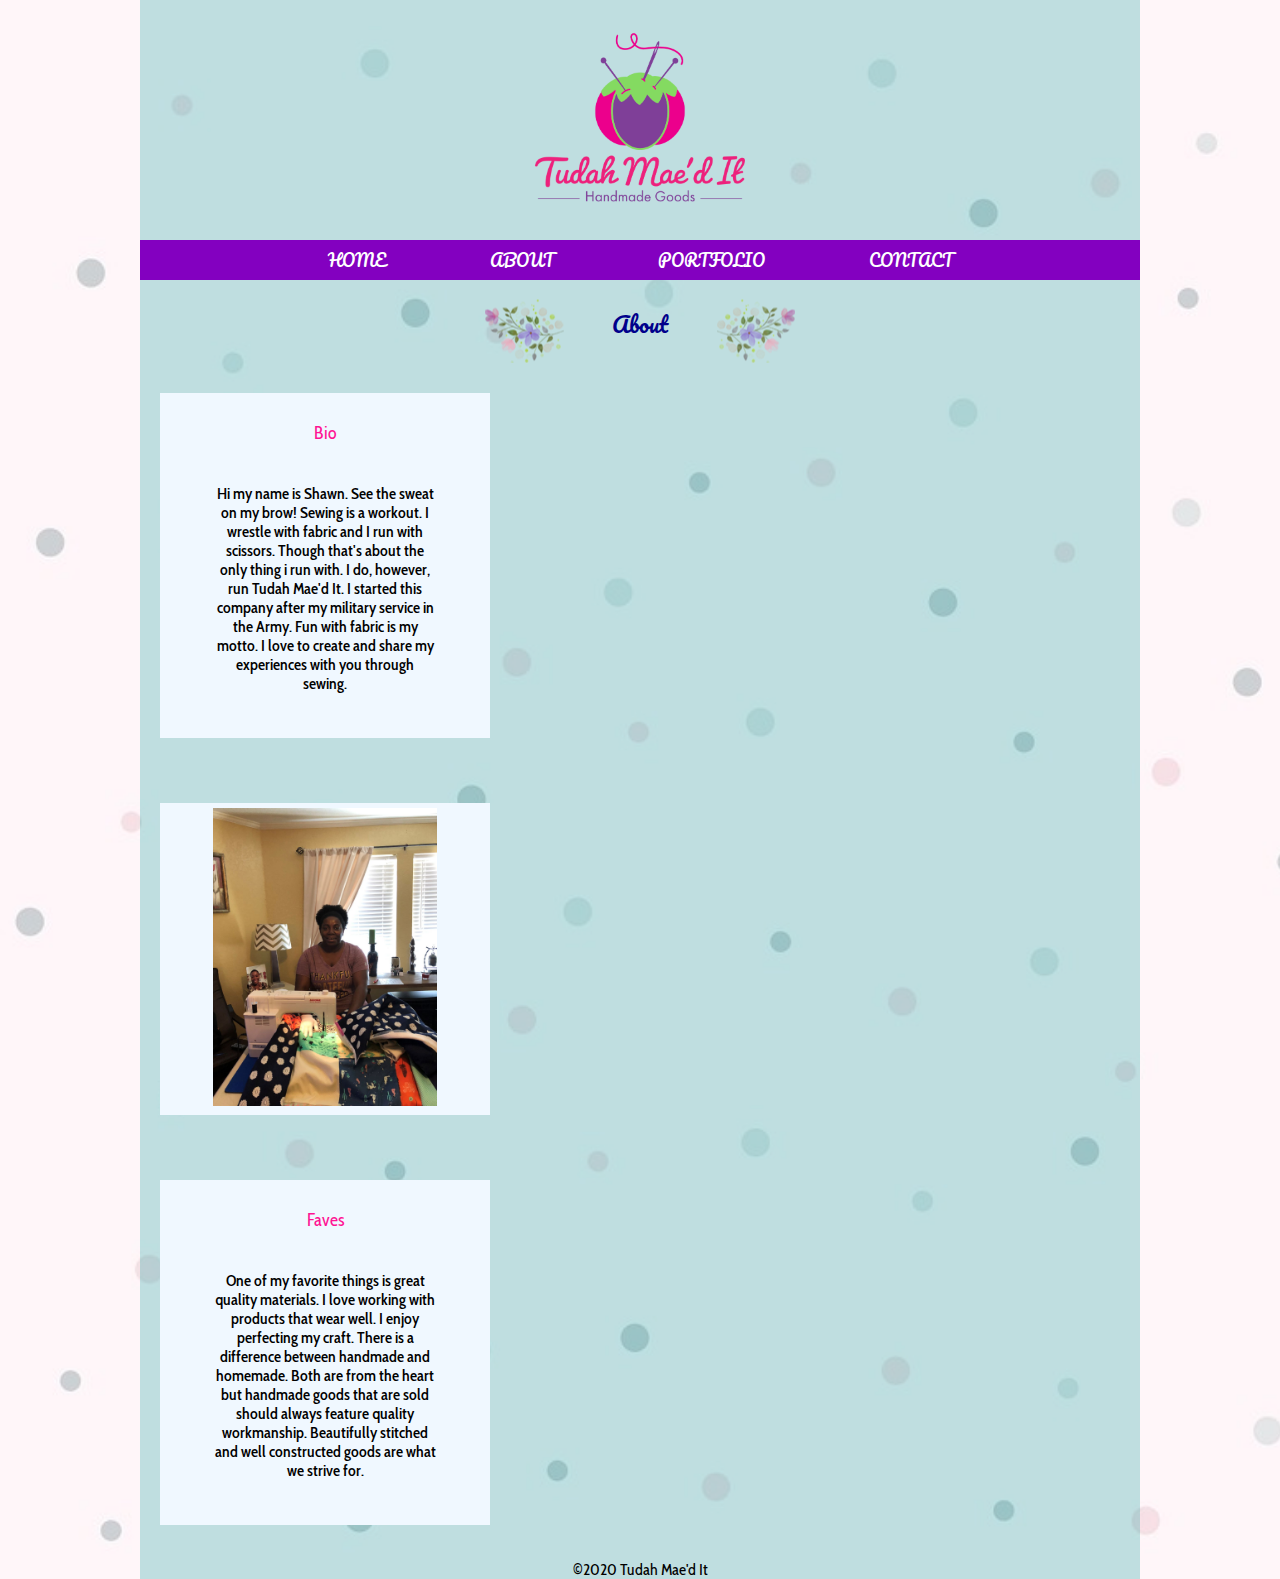
<file: about.html>
<!doctype html>
<html>
<head>
<meta charset="utf-8">
    <meta name="viewport" content="width=device-width, initial-scale=1, shrink-to-fit=no">
	<title>About</title>
		<link href="https://fonts.googleapis.com/css2?family=Cabin+Condensed&family=Pacifico&display=swap" rel="stylesheet">
	<link rel="stylesheet" href="https://stackpath.bootstrapcdn.com/bootstrap/4.5.0/css/bootstrap.min.css" integrity="sha384-9aIt2nRpC12Uk9gS9baDl411NQApFmC26EwAOH8WgZl5MYYxFfc+NcPb1dKGj7Sk" crossorigin="anonymous">
		<link rel="stylesheet" href="test.css">
	
</head>

<body>

	<div class="wrapper">
		<img class="imglogo" src="images/logo1.png" alt="logo"/>
		
	<nav>
		<ul>
			<li><a href="index.html">Home</a></li>
			<li><a href="about.html">About</a></li>
			<li><a href="portfolio.html">Portfolio</a></li>
			<li><a href="contact.html">Contact</a></li>
		</ul>
	</nav>
<h1>About</h1>
			<div class="row">
  <div class="column">
    <div class="content">
           <h3>Bio</h3>
      <center><p> Hi my name is Shawn. See the sweat on my brow! Sewing is a workout. I wrestle with fabric and I run with scissors. Though that's about the only thing i run with. I do, however, run Tudah Mae'd It. I started this company after my military service in the Army. Fun with fabric is my motto. I love to create and share my experiences with you through sewing.</p></center>
    </div>
  </div>
  <div class="column">
    <div class="content">
    <img src="images/sewingprofile.jpeg" alt="Profile picture" style="width: 70%">
       </div>
  </div>
  <div class="column">
    <div class="content">
          <h3>Faves</h3>
     <center><p>One of my favorite things is great quality materials. I love working with products that wear well. I enjoy perfecting my craft. There is a difference between handmade and homemade. Both are from the heart but handmade goods that are sold should always feature quality workmanship. Beautifully stitched and well constructed goods are what we strive for.</p></center>
		
       </div>
	  </div>
		</div>
		<footer>&copy;2020 Tudah Mae'd It</footer>
	</div>
	
	</body>
</html>
</file>
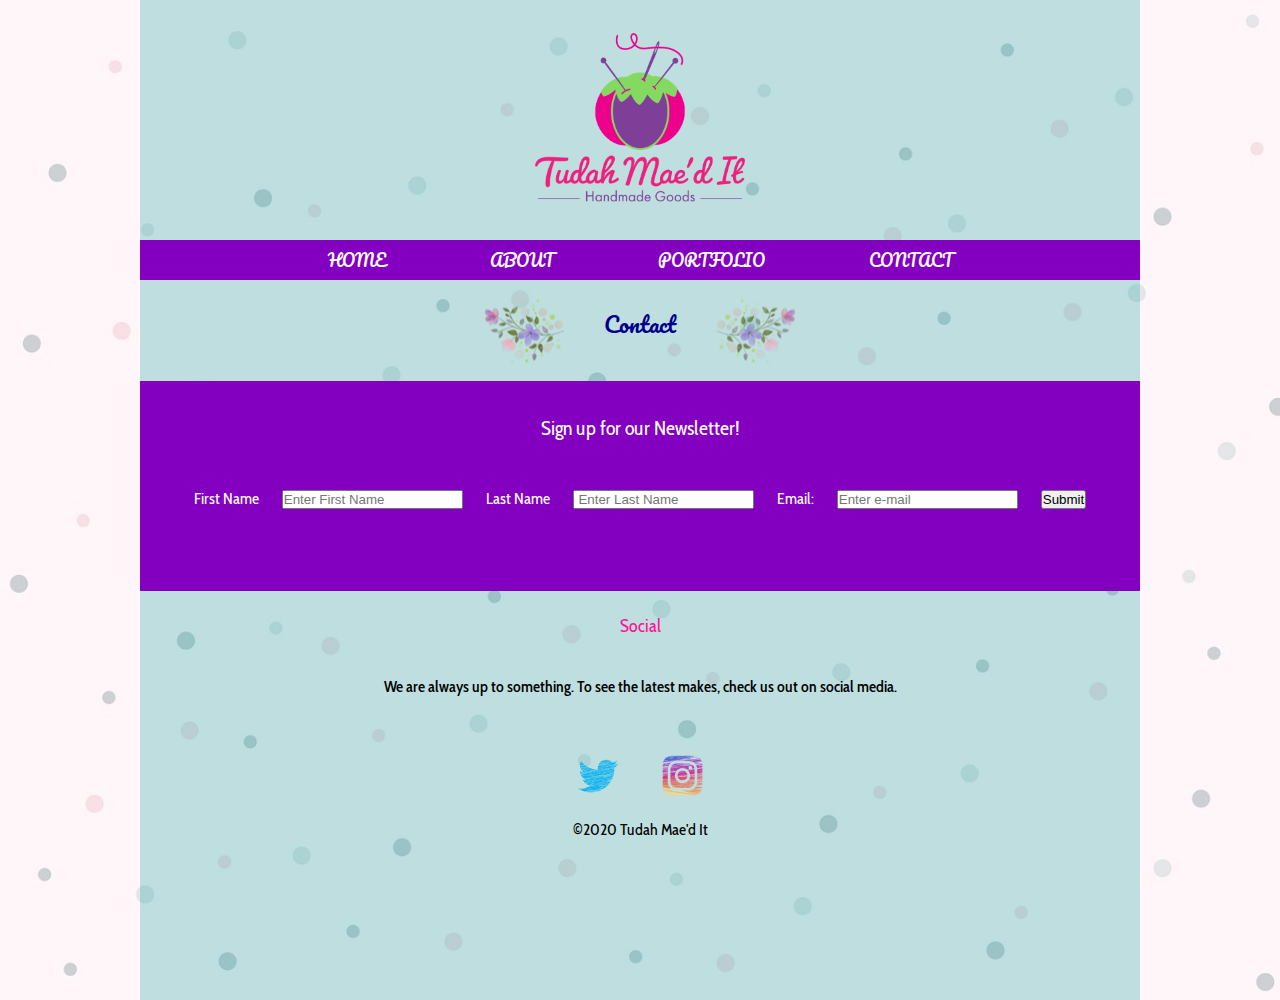
<file: contact.html>
<!doctype html>
<html lang="en">
  <head>
        <meta charset="utf-8">
    <meta name="viewport" content="width=device-width, initial-scale=1, shrink-to-fit=no">
   
    <link rel="stylesheet" href="https://stackpath.bootstrapcdn.com/bootstrap/4.5.0/css/bootstrap.min.css" integrity="sha384-9aIt2nRpC12Uk9gS9baDl411NQApFmC26EwAOH8WgZl5MYYxFfc+NcPb1dKGj7Sk" crossorigin="anonymous">
	 <link href="https://fonts.googleapis.com/css2?family=Cabin+Condensed&family=Pacifico&display=swap" rel="stylesheet">
	  <link rel="stylesheet" href="test.css">
<title>Contact</title>

  </head>
  <body>
	  <div class="wrapper">
<img class="imglogo" src="images/logo1.png" alt="logo"/>
	<nav>
		<ul>
			<li><a href="index.html">Home</a></li>
			<li><a href="about.html">About</a></li>
			<li><a href="portfolio.html">Portfolio</a></li>
			<li><a href="contact.html">Contact</a></li>
		</ul>
	</nav>
	
				<h1>Contact</h1>
	<br>
	<div class="form">
	  <form>
		  <h2>Sign up for our Newsletter!</h2>
		  <br>
		  <label for="first">First Name</label>
			<input type="text" id="first" placeholder="Enter First Name">
		  <label for="last">Last Name</label>
			<input type="text" id="last" placeholder=" Enter Last Name">
		      <label for="email">Email:</label>
			<input type="text" id="email" placeholder="Enter e-mail">
			<button type="submit" name="submit">Submit</button>
		</form>
		</div>
		
		<center>
			<h3>Social</h3>
		<p> We are always up to something. To see the latest makes, check us out on social media.</p>
	<div class="twitter insta">
	   <a href="https://www.twitter.com"> <img class="twitter" src="images/twitter.png" alt="Twitter link" width="10%"></a>
	   <a href="https://www.instagram.com"> <img class="insta" src="images/instagram.png" alt="Instagram link" width="10%"></a>
		</div>
		</center>
			<footer>&copy;2020 Tudah Mae'd It</footer>
		</div>
	</body>
</html>
</file>
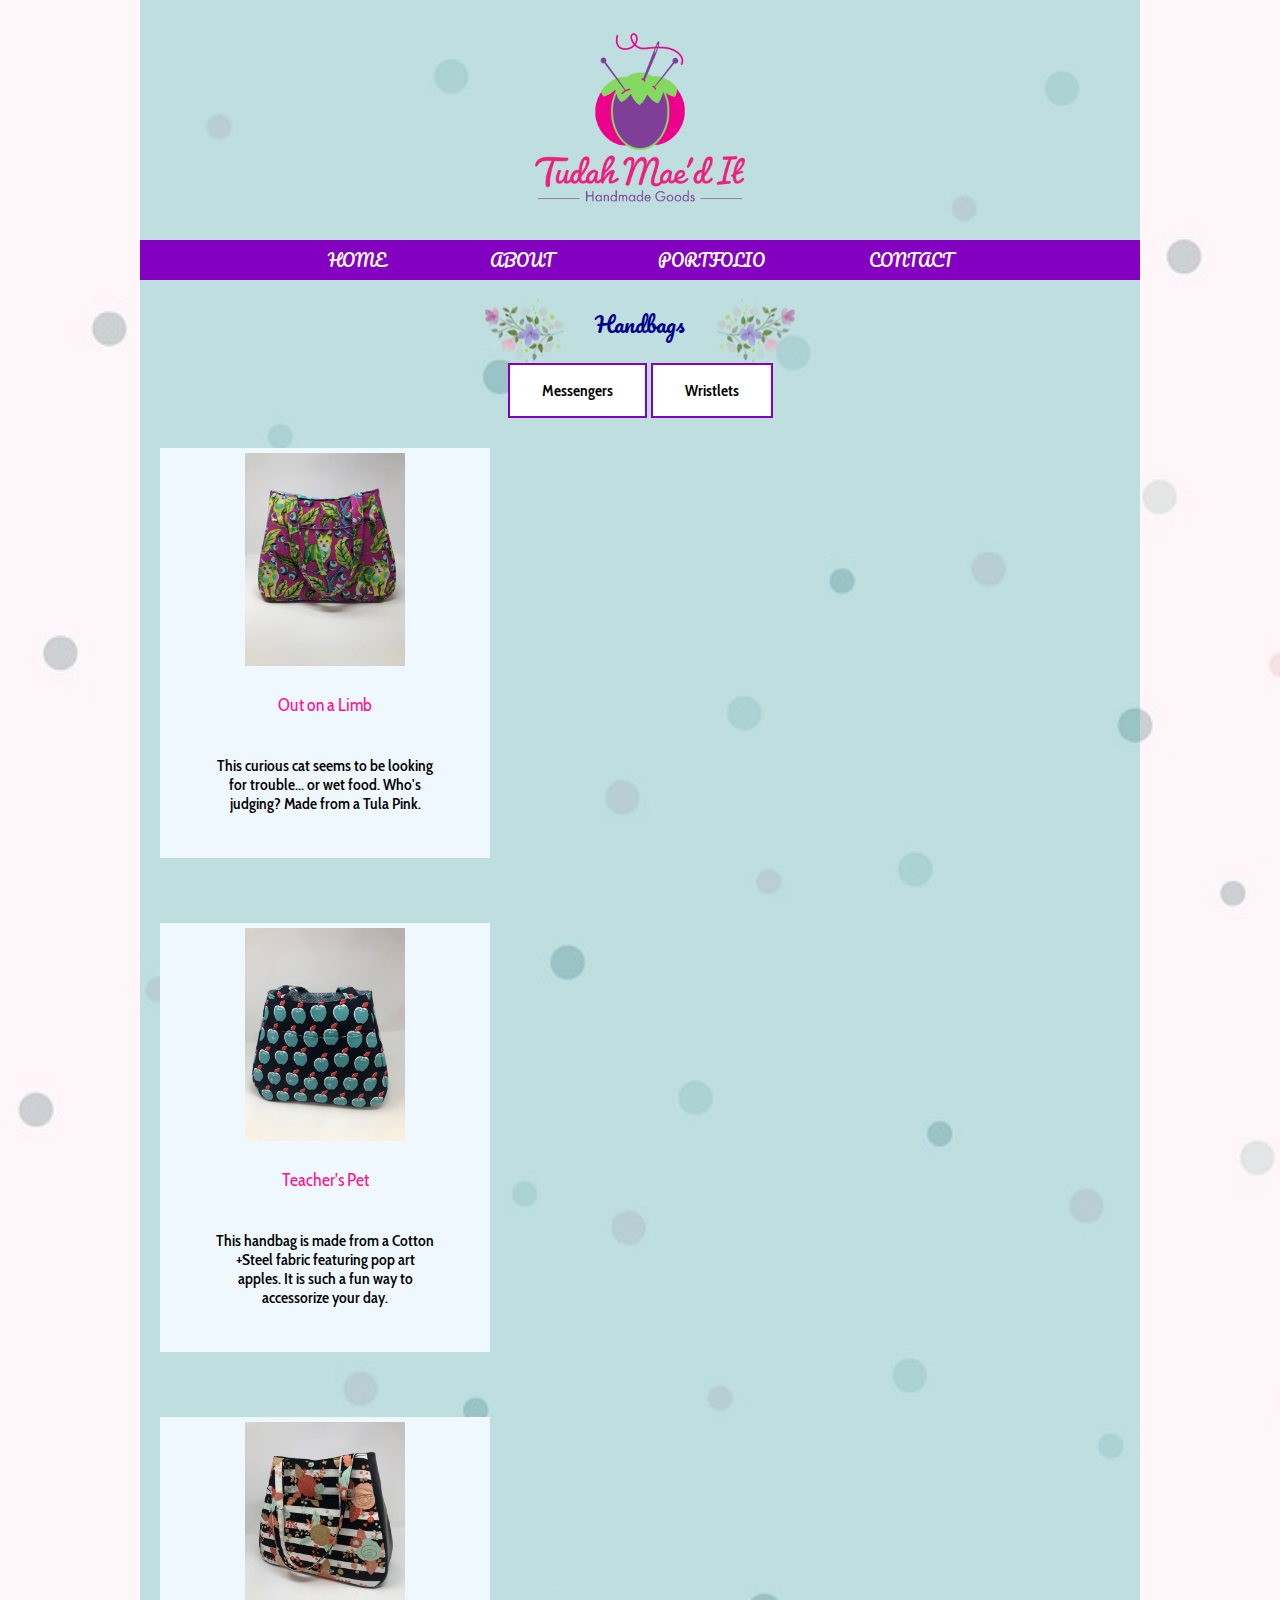
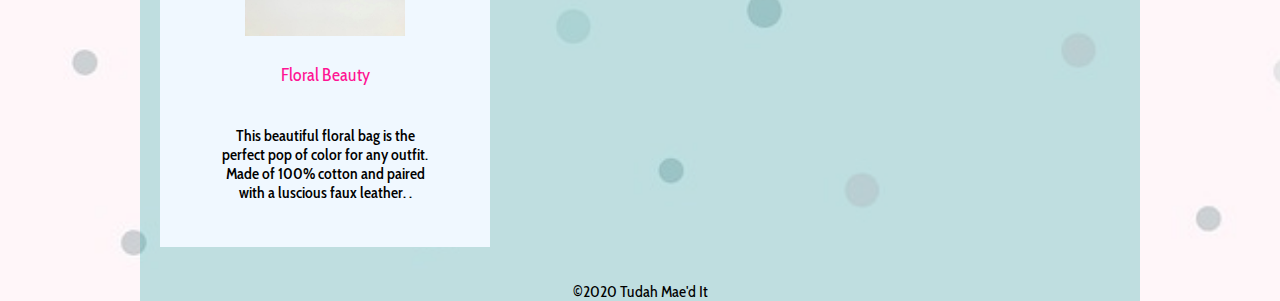
<file: handbags.html>
<!doctype html>
<html>
<head>
<meta charset="utf-8">
    <meta name="viewport" content="width=device-width, initial-scale=1, shrink-to-fit=no">
	<title>Handbags</title>
	<link href="https://fonts.googleapis.com/css2?family=Cabin+Condensed&family=Pacifico&display=swap" rel="stylesheet">
	    <link rel="stylesheet" href="https://stackpath.bootstrapcdn.com/bootstrap/4.5.0/css/bootstrap.min.css" integrity="sha384-9aIt2nRpC12Uk9gS9baDl411NQApFmC26EwAOH8WgZl5MYYxFfc+NcPb1dKGj7Sk" crossorigin="anonymous">
	 	<link rel="stylesheet" href="test.css">
</head>

<body>
	
	<div class="wrapper">
		<img class="imglogo" src="images/logo1.png" alt="logo"/>
	<nav>
		<ul>
			<li><a href="index.html">Home</a></li>
			<li><a href="about.html">About</a></li>
			<li><a href="portfolio.html">Portfolio</a></li>
			<li><a href="contact.html">Contact</a></li>
		</ul>
	</nav>
		<h1>Handbags</h1>

		<div class="container center">
		<a href="messengerbags.html" class="button button1" role="button">Messengers</a>
			<a href="wristlets.html" class="button button2" role="button">Wristlets</a>
		</div>
	<div class="row">
		<div class="column">
			<div class="content">
<img src="images/hbtabbyone.jpeg" alt="Kitty Themed Handbag" style="width:50%">
				<h3>Out on a Limb</h3>
				<center><p>This curious cat seems to be looking for trouble... or wet food. Who's judging? Made from a Tula Pink.</p></center>
			</div>
		</div>
	<div class="column">
	  <div class="content">
		<img src="images/hbteacherspet.jpeg" alt="Fruit themed handbag" style="width:50%">
		  <h3>Teacher's Pet</h3>
		 <center><p>This handbag is made from a Cotton +Steel fabric featuring pop art apples. It is such a fun way to accessorize your day.</p></center>
	  </div>
	</div>
  <div class="column">
    <div class="content">
		<img src="images/hbsassyfloralone.jpeg" alt="floral handbag" style="width:50%">
		<h3>Floral Beauty</h3>
		<center><p>This beautiful floral bag is the perfect pop of color for any outfit. Made of 100% cotton and paired with a luscious faux leather. .</p></center>
	  </div>
			</div>
		</div>
		<footer>&copy;2020 Tudah Mae'd It</footer>
		</div>
			
	</body>
</html>
</file>
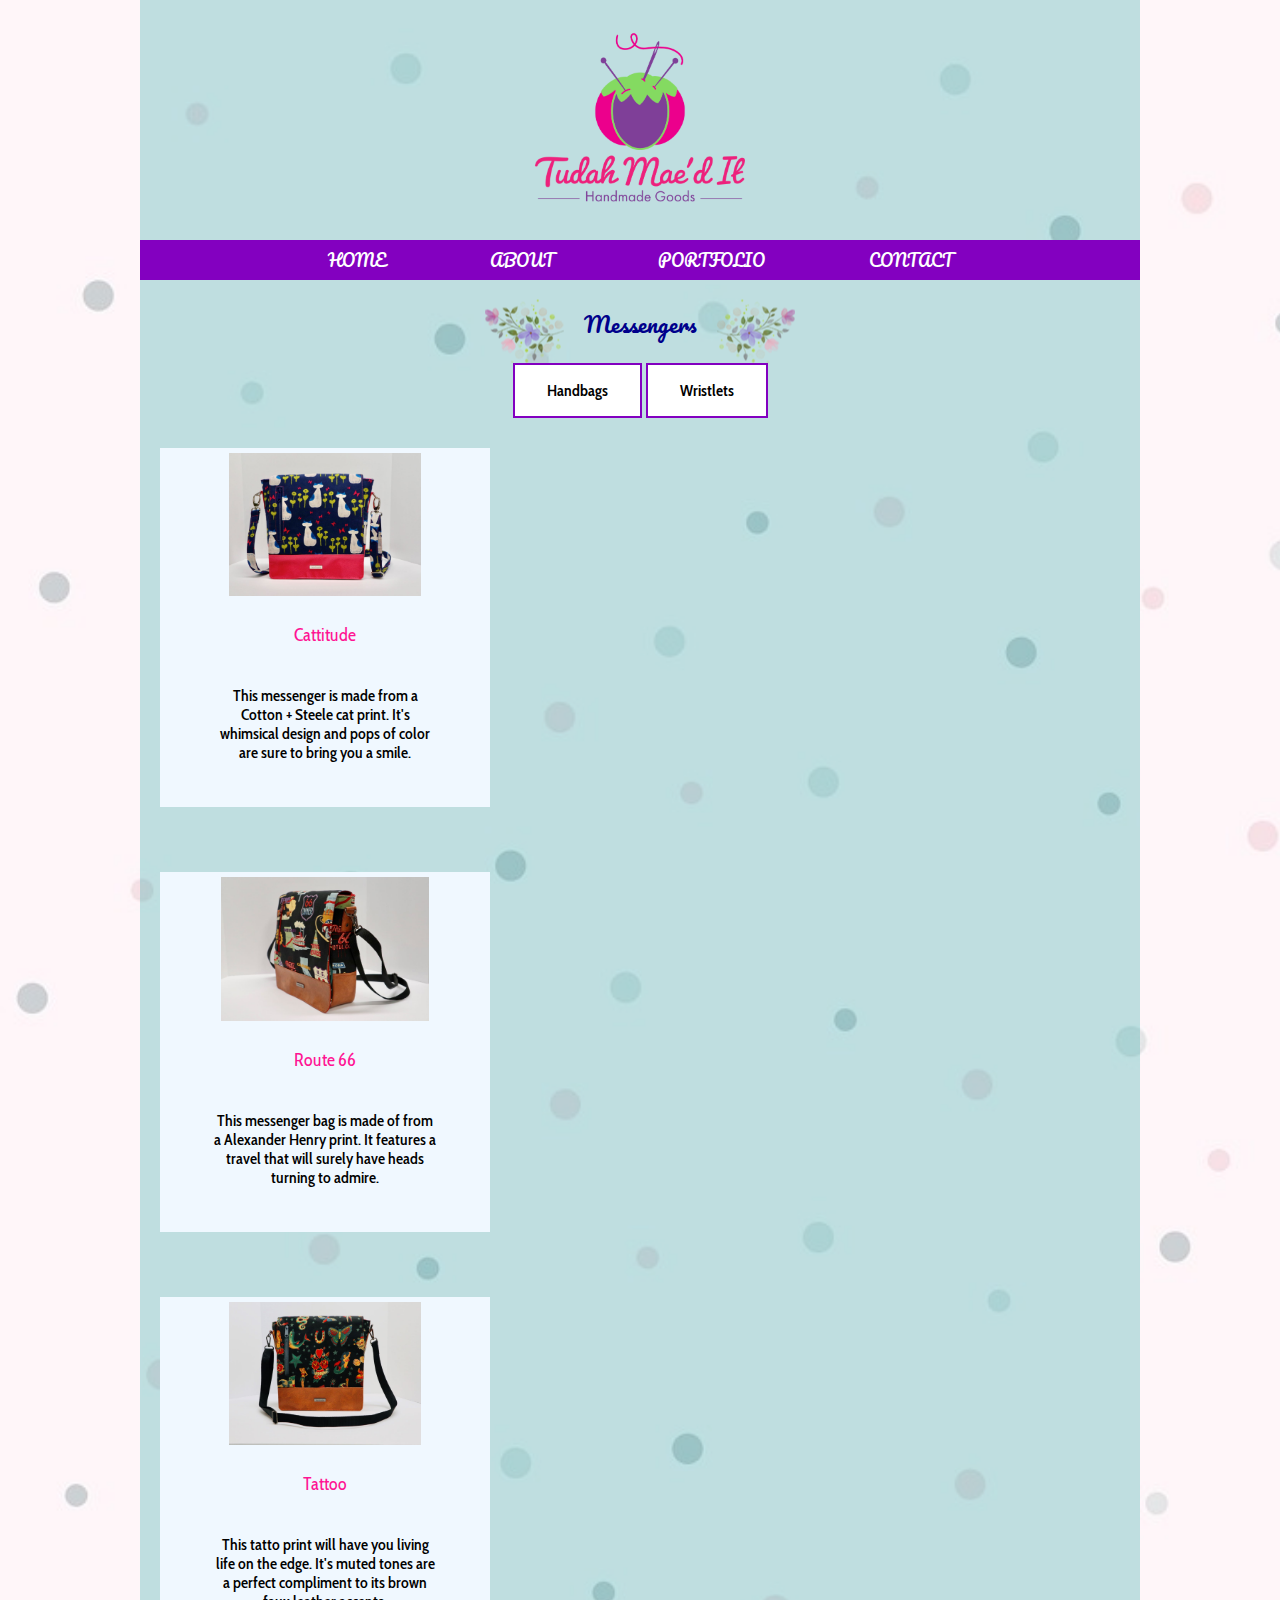
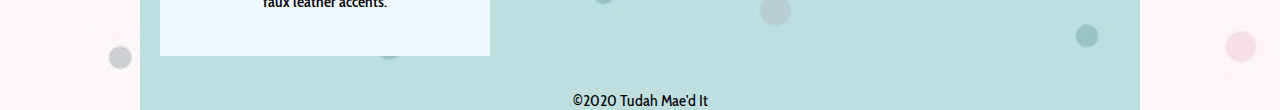
<file: messengerbags.html>
<!doctype html>
<html>
<head>
<meta charset="utf-8">
    <meta name="viewport" content="width=device-width, initial-scale=1, shrink-to-fit=no">
	<title>Handbags</title>
	<link href="https://fonts.googleapis.com/css2?family=Cabin+Condensed&family=Pacifico&display=swap" rel="stylesheet">
	    <link rel="stylesheet" href="https://stackpath.bootstrapcdn.com/bootstrap/4.5.0/css/bootstrap.min.css" integrity="sha384-9aIt2nRpC12Uk9gS9baDl411NQApFmC26EwAOH8WgZl5MYYxFfc+NcPb1dKGj7Sk" crossorigin="anonymous">
	 	<link rel="stylesheet" href="test.css">
</head>

<body>
	
	<div class="wrapper">
		<img class="imglogo" src="images/logo1.png" alt="logo"/>
	<nav>
		<ul>
			<li><a href="index.html">Home</a></li>
			<li><a href="about.html">About</a></li>
			<li><a href="portfolio.html">Portfolio</a></li>
			<li><a href="contact.html">Contact</a></li>
		</ul>
	</nav>
			<h1>Messengers</h1>

		<div class="container center">
		<a href="handbags.html" class="button button1" role="button">Handbags</a>
			<a href="wristlets.html" class="button button2" role="button">Wristlets</a>
		</div>
		
	<div class="row">
		<div class="column">
			<div class="content">
<img src="images/mbkittyone.jpeg" alt="Kitty Themed  Messenger Bag" style="width:60%">
				<h3>Cattitude</h3>
				<center><p>This messenger is made from a Cotton + Steele cat print. It's whimsical design and pops of color are sure to bring you a smile.</p></center>
			</div>
		</div>
	<div class="column">
	  <div class="content">
		<img src="images/mbroute66one.jpeg" alt="Travel Themed Messenger Bag" style="width:65%">
		  <h3>Route 66</h3>
		 <center><p>This messenger bag is made of from a Alexander Henry print. It features a travel that will surely have heads turning to admire.</p></center>
	  </div>
	</div>
  <div class="column">
    <div class="content">
		<img src="images/mbtattooone.jpeg" alt="Tattoo Themed Messenger Bag" style="width:60%">
		<h3>Tattoo</h3>
		<center><p>This tatto print will have you living life on the edge. It's muted tones are a perfect compliment to its brown faux leather accents.</p></center>
	  </div>
			</div>
		</div>
		<footer>&copy;2020 Tudah Mae'd It</footer>
		</div>
			
	</body>
</html>
</file>
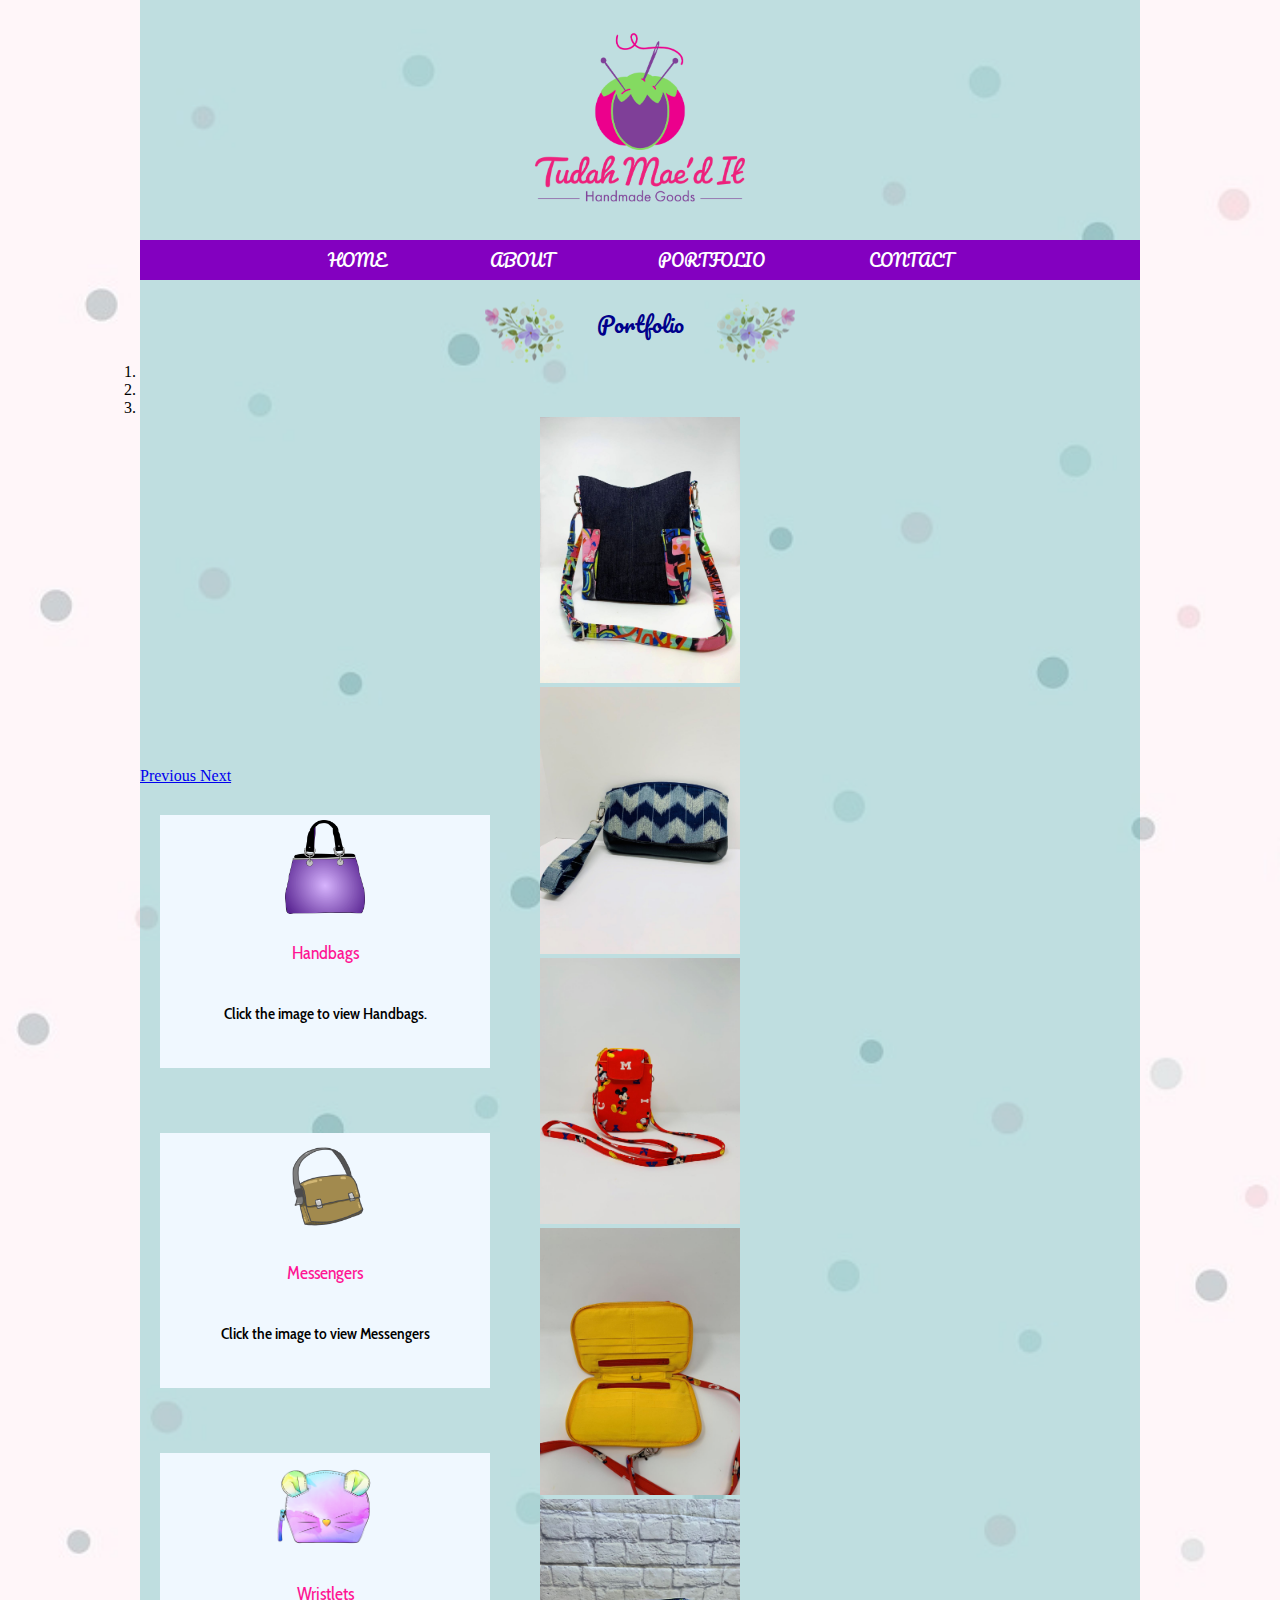
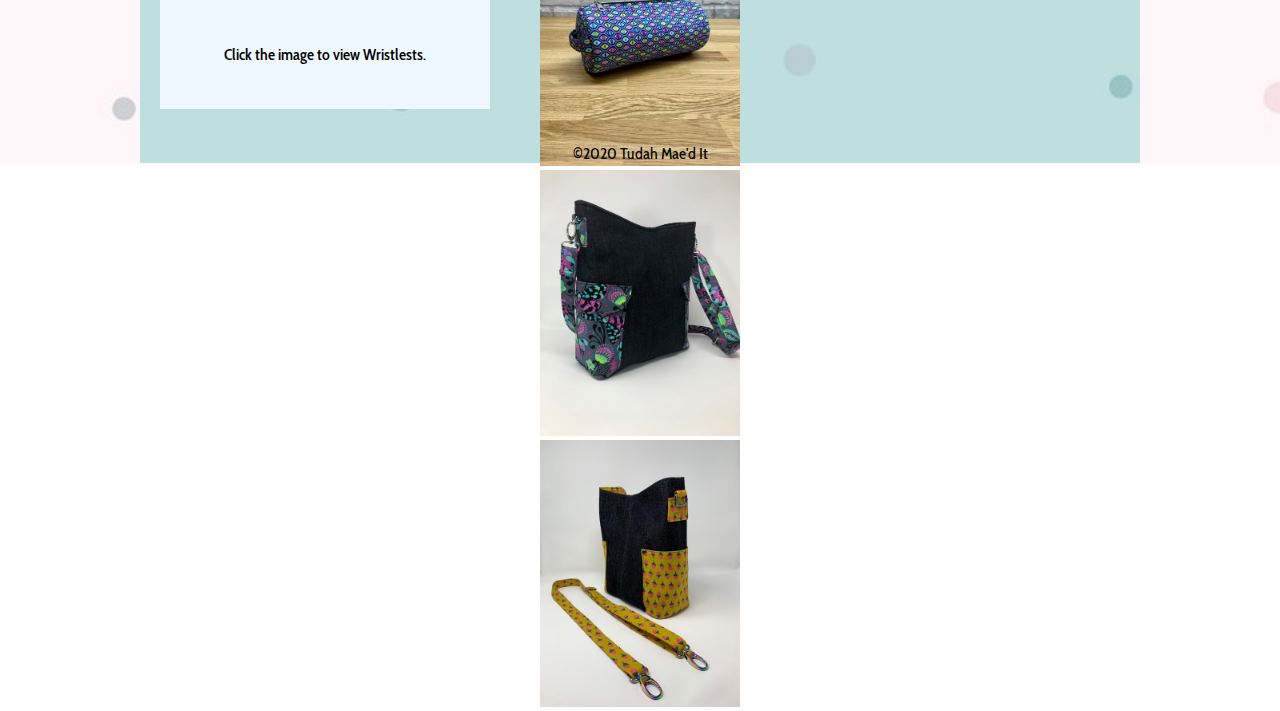
<file: portfolio.html>
<!doctype html>
<html lang="en">
  <head>
        <meta charset="utf-8">
    <meta name="viewport" content="width=device-width, initial-scale=1, shrink-to-fit=no">
       <link rel="stylesheet" href="https://stackpath.bootstrapcdn.com/bootstrap/4.5.0/css/bootstrap.min.css" integrity="sha384-9aIt2nRpC12Uk9gS9baDl411NQApFmC26EwAOH8WgZl5MYYxFfc+NcPb1dKGj7Sk" crossorigin="anonymous">
	 <link href="https://fonts.googleapis.com/css2?family=Cabin+Condensed&family=Pacifico&display=swap" rel="stylesheet">
	  <link rel="stylesheet" href="test.css">
<title>Portfolio</title>
  </head>
  <body>
	  <div class="wrapper">
<img class="imglogo" src="images/logo1.png" alt="logo"/>
		  <nav>
		<ul>
			<li><a href="index.html">Home</a></li>
			<li><a href="about.html">About</a></li>
			<li><a href="portfolio.html">Portfolio</a></li>
			<li><a href="contact.html">Contact</a></li>
		</ul>
	</nav>
		  	<h1>Portfolio</h1>
	  <div class="container">
	  
		  <div id="carousel-example-generic" class="carousel slide" data-ride="carousel">
        <ol class="carousel-indicators">
          <li data-target="#carousel-example-generic" data-slide-to="0" class="active"></li>
          <li data-target="#carousel-example-generic" data-slide-to="1"></li>
          <li data-target="#carousel-example-generic" data-slide-to="2"></li>
        </ol>
        <div class="carousel-inner">
          <div class="carousel-item active">
            <img src="images/slideone.jpeg" alt="First slide" width="20%">
          </div>
          <div class="carousel-item">
            <img src="images/slidetwo.jpeg" alt="Second slide" width="20%">
          </div>
          <div class="carousel-item">
            <img src="images/slidethree.jpeg" alt="Third slide" width="20%">
          </div> 
			<div class="carousel-item">
            <img src="images/slidefour.jpeg" alt="Fourth slide" width="20%">
          </div>
        <div class="carousel-item">
            <img src="images/slidefive.JPG" alt="Fifth slide" width="20%">
          </div>
       <div class="carousel-item">
            <img src="images/slidesix.JPG" alt="Sixth slide" width="20%">
          </div>
        <div class="carousel-item">
            <img src="images/slideseven.jpeg" alt="Seventh slide" width="20%">
          </div>
        </div>

			  
        <a class="carousel-control-prev" href="#carousel-example-generic" role="button" data-slide="prev">
          <span class="carousel-control-prev-icon" aria-hidden="true"></span>
          <span class="sr-only">Previous</span>
        </a>
        <a class="carousel-control-next" href="#carousel-example-generic" role="button" data-slide="next">
          <span class="carousel-control-next-icon" aria-hidden="true"></span>
          <span class="sr-only">Next</span>
        </a>
			  
		  </div> <!-- closes carousel-->
		  
	  </div> <!--closes container-->
<div class="row">
		<div class="column">
			<div class="content">
				<a href="handbags.html"> <img src="images/handbags.png" alt="handbags" style="width:25%"></a>
				<h3>Handbags</h3>
				<center><p>Click the image to view Handbags.</p></center>
			</div>
		</div>
	<div class="column">
	  <div class="content">
		  <a href="messengerbags.html"><img src="images/messengerbags.png" alt="messenger bags" style="width:30%"></a>
		  <h3>Messengers</h3>
		 <center><p>Click the image to view Messengers</p></center>
	  </div>
	</div>
  <div class="column">
    <div class="content">
		<a href="wristlets.html"><img src="images/catpurse.png" alt="Wristlets" style="width:35%"></a>
		<h3>Wristlets</h3>
		<center><p>Click the image to view Wristlests.</p></center>
	  </div>
		</div>
	
		</div> <!--closes row-->
	  <footer>&copy;2020 Tudah Mae'd It</footer>
	  </div> <!--Closese wrapper-->
	  
  
	      <script src="https://code.jquery.com/jquery-3.5.1.slim.min.js" integrity="sha384-DfXdz2htPH0lsSSs5nCTpuj/zy4C+OGpamoFVy38MVBnE+IbbVYUew+OrCXaRkfj" crossorigin="anonymous"></script>
    <script src="https://cdn.jsdelivr.net/npm/popper.js@1.16.0/dist/umd/popper.min.js" integrity="sha384-Q6E9RHvbIyZFJoft+2mJbHaEWldlvI9IOYy5n3zV9zzTtmI3UksdQRVvoxMfooAo" crossorigin="anonymous"></script>
    <script src="https://stackpath.bootstrapcdn.com/bootstrap/4.5.0/js/bootstrap.min.js" integrity="sha384-OgVRvuATP1z7JjHLkuOU7Xw704+h835Lr+6QL9UvYjZE3Ipu6Tp75j7Bh/kR0JKI" crossorigin="anonymous"></script>
	  
  </body>
</html>
</file>
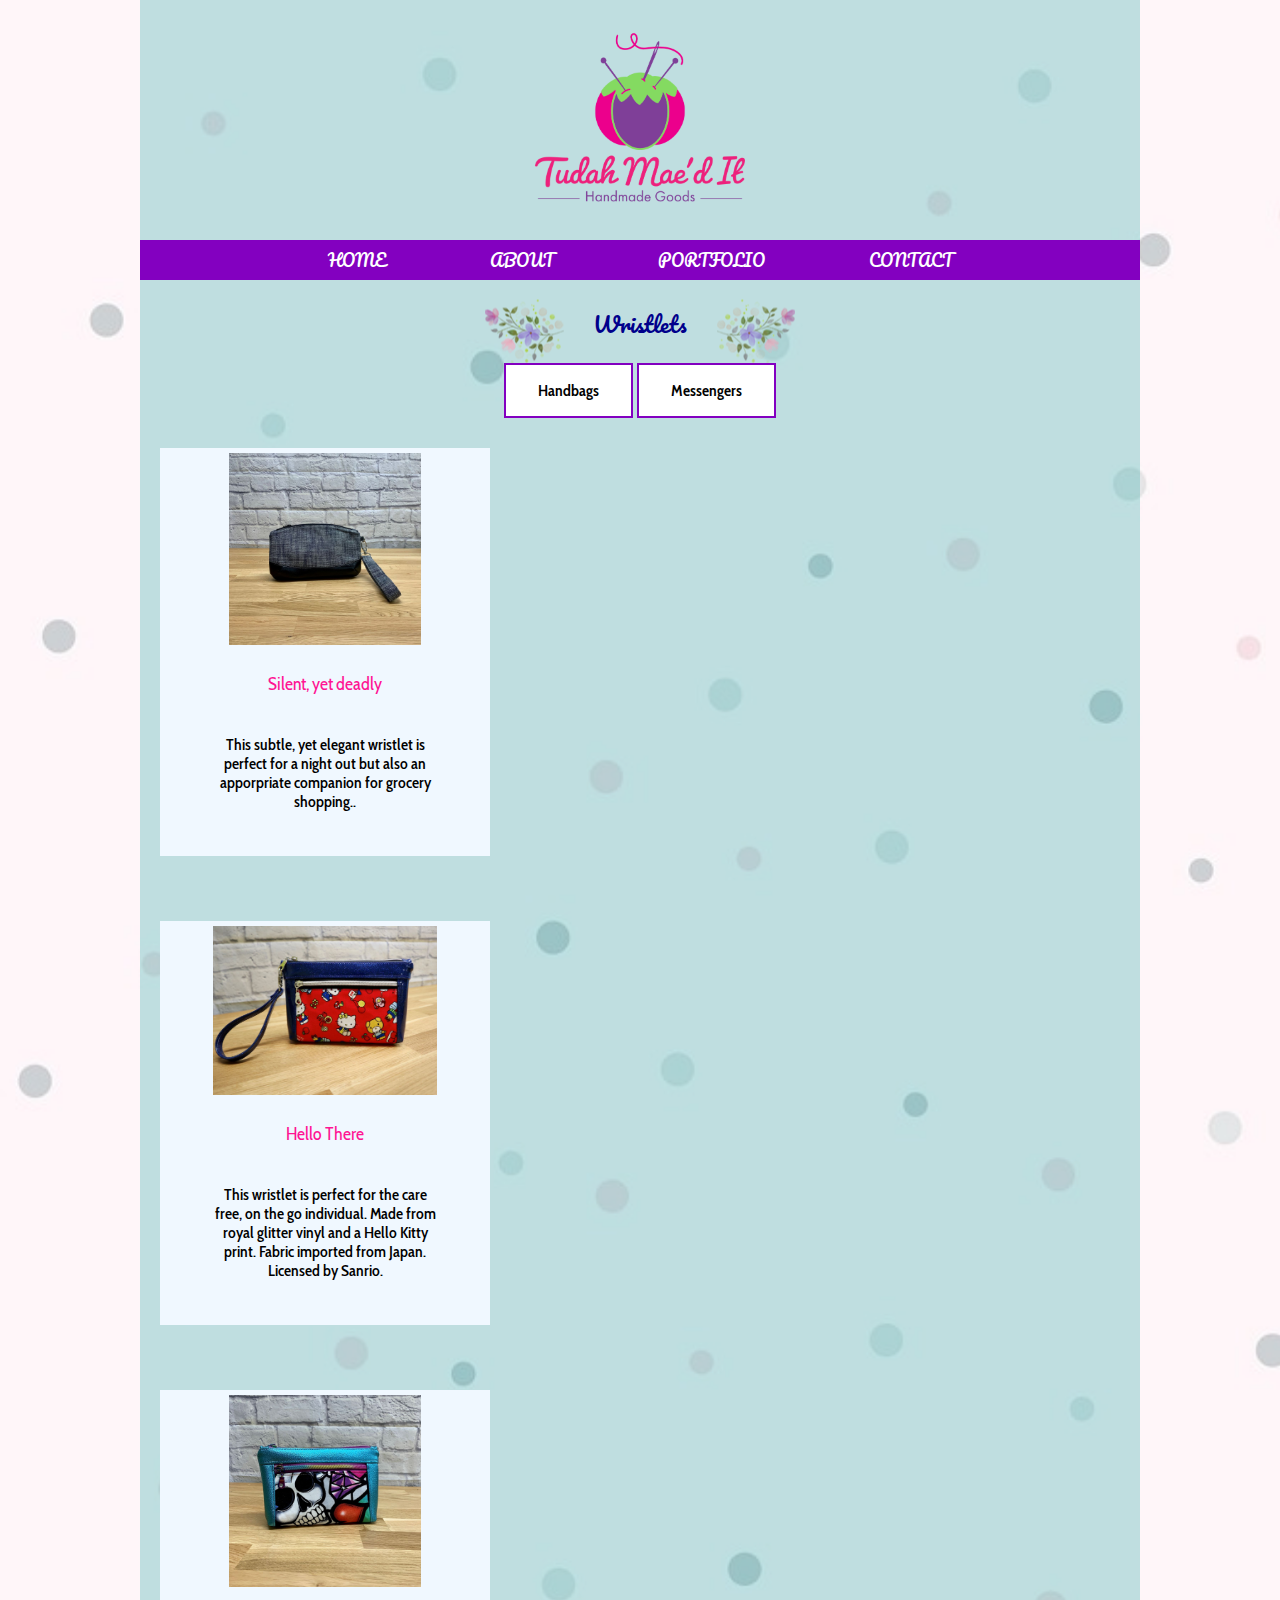
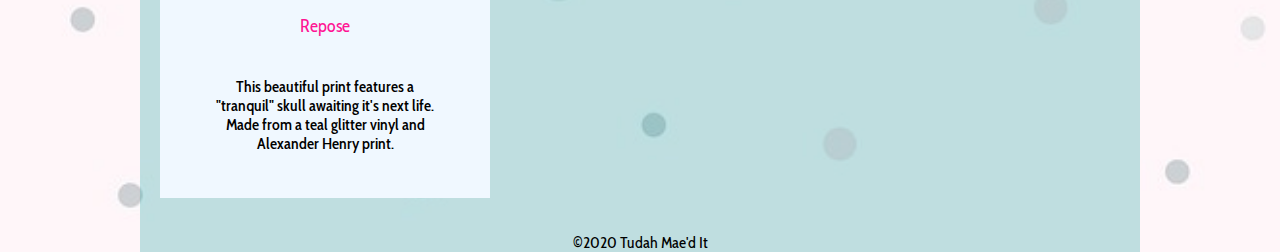
<file: wristlets.html>
<!doctype html>
<html>
<head>
<meta charset="utf-8">
    <meta name="viewport" content="width=device-width, initial-scale=1, shrink-to-fit=no">
	<title>Handbags</title>
	<link href="https://fonts.googleapis.com/css2?family=Cabin+Condensed&family=Pacifico&display=swap" rel="stylesheet">
	    <link rel="stylesheet" href="https://stackpath.bootstrapcdn.com/bootstrap/4.5.0/css/bootstrap.min.css" integrity="sha384-9aIt2nRpC12Uk9gS9baDl411NQApFmC26EwAOH8WgZl5MYYxFfc+NcPb1dKGj7Sk" crossorigin="anonymous">
	 	<link rel="stylesheet" href="test.css">
</head>
<body>
	
	<div class="wrapper">
		<img class="imglogo" src="images/logo1.png" alt="logo"/>
	<nav>
		<ul>
			<li><a href="index.html">Home</a></li>
			<li><a href="about.html">About</a></li>
			<li><a href="portfolio.html">Portfolio</a></li>
			<li><a href="contact.html">Contact</a></li>
		</ul>
	</nav>
		<h1>Wristlets</h1>

		<div class="container center">
		<a href="handbags.html" class="button button1" role="button">Handbags</a>
			<a href="messengerbags.html" class="button button2" role="button">Messengers</a>
		</div>
		
	<div class="row">
		<div class="column">
			<div class="content">
<img src="images/subtlewristlet.jpeg" alt="Dark denim wristlet" style="width:60%">
				<h3>Silent, yet deadly</h3>
				<center><p>
This subtle, yet elegant wristlet is perfect for a night out but also an apporpriate companion for grocery shopping..</p></center>
			</div>
		</div>
	<div class="column">
	  <div class="content">
		<img src="images/hkwristletone.jpeg" alt="hello kitty wristlet" style="width:70%">
		  <h3>Hello There</h3>
		 <center><p>This wristlet is perfect for the care free, on the go individual. Made from royal glitter vinyl and a Hello Kitty print. Fabric imported from Japan. Licensed by Sanrio.</p></center>
	  </div>
	</div>
  <div class="column">
    <div class="content">
		<img src="images/reposewristlet.jpg" alt="Skull themed wristlet" style="width:60%">
		<h3>Repose</h3>
		<center><p>This beautiful print features a "tranquil" skull awaiting it's next life. Made from a teal glitter vinyl and Alexander Henry print.</p></center>
	  </div>
			</div>
		</div>
		<footer>&copy;2020 Tudah Mae'd It</footer>
		</div>
			
	</body>
</html>
</file>
<file: test.css>
@charset "utf-8";
/* CSS Document */

* {
	margin: 0;
	padding: 0;
}
body {
	background-image: url("images/babydots.jpg");
	background-repeat: no-repeat;
	background-size: cover; 
	
}
.wrapper {
	background-image: url("images/opaqueblue.png");
	background-repeat: no-repeat;
	background-size: cover; 
	margin: 0 auto;
	width: 1000px;
	min-height: 1000px;
	
}
.imglogo {
	display: block;
	margin-left: auto;
	margin-right: auto;
	width: 250px;
	padding-top: 20px;
	padding-bottom: 20px;
		
}
.imgthread {
	width: 100%;
	max-height: 200px;	
}
	
nav {

	width: 100%;
	height: 40px;
	line-height: 30px;
	background-color: #8300C0;

		
}

ul {
	text-align: center;
	padding: 5px 0 5px 0;
	
}

ul li {
	display: inline-block;
	list-style: none;
	font-family :'Cabin Condensed', sans-serif;
		
			
}
ul li a {
	text-decoration: none;
	text-transform: uppercase;
	font-family: 'Pacifico', cursive;
	font-size: 16px;
	color: white;
	padding: 0 50px;;
				
}
ul li a:hover {
	color: #38CDF7;
	
	
}
ul a:visited {

}

h1 {
	background-image: url("images/flower-4148707_1920.png");
	background-repeat: no-repeat;
	background-position: center;
	font-family: 'Pacifico', cursive;
	font-size: 22px;
	font-weight: 400;
	text-align: center;
	color: darkblue;
	padding-top: 24px;
	padding-bottom: 20px;
}
h2 {
	font-family:  'Cabin Condensed', sans-serif;
	font-size: 20px;
	font-weight: 100;
	text-align: center;
	color: white;
	padding-top: 0 15px 0 15px;
	}
h3 {
	font-family:  'Cabin Condensed', sans-serif;
	font-size: 18px;
	font-weight: 100;
	text-align: center;
	color: deeppink;
	padding: 24px 0 30px  0;
}
p {

	text-align: center;
	width: 70%;
	font-family:  'Cabin Condensed', sans-serif;
	font-size: 16px;
	font-weight:500;
	padding-top: 10px;
	padding-bottom: 40px;
}

.carousel-inner {
	width: 100%;
	max-height: 350px;
	text-align: center;

}
.carousel-item {
	transition-delay: 2s;
	transition-duration: 3s;
}

.center {
display: block;
	margin-left: auto;
	margin-right: auto;
	width: 900px;
	text-align: center;
}

.button {
  border: thin;
  color: none;
font-family: 'Cabin Condensed', sans-serif;
	font-weight:600;
  padding: 16px 32px;
  text-align: center;
  text-decoration: none;
  display: inline-block;

	}
.button1 {
  background-color: white; 
  color: black; 
  border: 2px solid  #8300C0;
	
}

.button1:hover {
  background-color: #CA0E8B;
  color: white;
}

.button2 {
  background-color: white; 
  color: black; 
  border: 2px solid  #8300C0;
}

.button2:hover {
  background-color:  #CA0E8B;
  color: white;
}


.form {
	display: block;
	font-family:  'Cabin Condensed', sans-serif;
	color: white;
    text-align: center;
	height: 150px;
	line-height: 35px;
	background-color: #8300C0;
	border-width: thin;
	padding: 30px 0 30px 0;
	width: 100%;
	margin-left: auto;
	margin-right: auto;
}

.twitter.insta {
	display: inline-block;
	width: 80%;
	margin-left: auto;
	margin-right: auto;
	
}


input {
	margin-left: 20px;
	margin-right: 20px;

	
}
.left{
	width: 200px;
	float: left;
	margin-left: 40px;
	font-family: 'Cabin Condensed', sans-serif;
	font-size: 15px;
	margin-bottom: 2px;
}
.right{
	width: 200px;
	float: right;
	margin-right: 40px;
	font-family: 'Cabin Condensed', sans-serif;
	font-size: 15px;
	margin-bottom: 2px;
}

.row {
		margin:0 auto;

}
.row .column {
  padding: 30px 0 35px 20px;
}

.column {
   width: 33%;


}
.row:after {
  content: "";
  display: table;
  clear: both;
}


.content {
background-color: aliceblue;padding: 5px;
  text-align: center;


}

@media screen and (max-width: 600px) {
  .column {
    width: 100%;
	 
  }

}
footer {
	text-align: center;
	clear: both;
	font-family: 'Cabin Condensed', sans-serif;
	}
</file>
